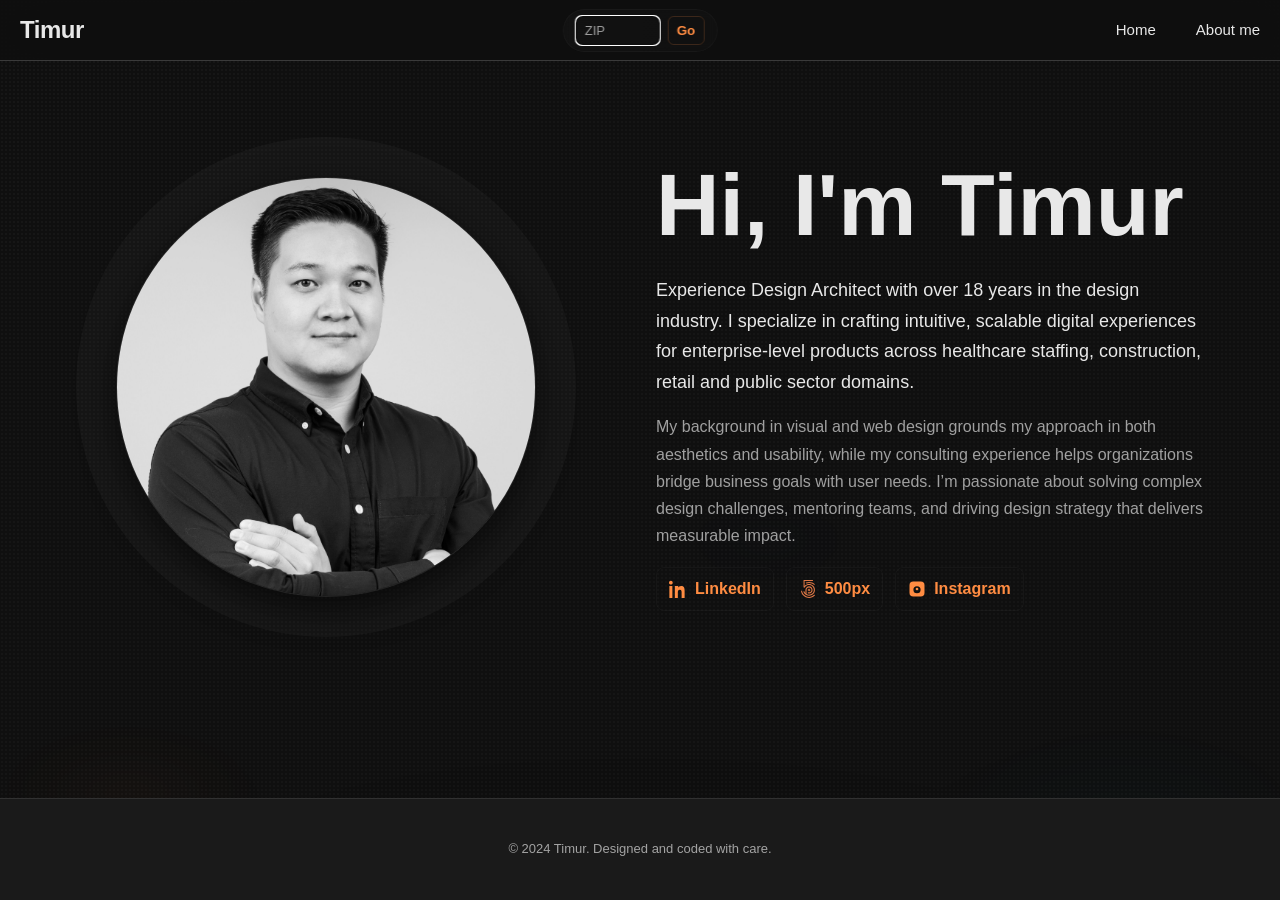
<file: about.html>
<!DOCTYPE html>
<html lang="en">
<head>
    <meta charset="UTF-8">
    <meta name="viewport" content="width=device-width, initial-scale=1.0">
    <title>About — Timur</title>
    <link rel="stylesheet" href="style.css">
</head>
<body>
    <nav>
        <div class="nav-container">
            <div class="logo">Timur</div>

            <div class="weather-widget center" id="weather-widget" aria-live="polite">
                <div class="weather-display">
                    <div class="weather-emoji">☀️</div>
                    <div class="weather-temp">--°F</div>
                    <div class="weather-location"></div>
                </div>

                <form class="weather-zip" id="weather-zip" onsubmit="return false;">
                    <input id="zip-input" class="weather-input" type="text" inputmode="numeric" maxlength="10" placeholder="ZIP" aria-label="ZIP code">
                    <button id="zip-submit" class="weather-submit">Go</button>
                </form>
            </div>

            <ul class="nav-links" role="navigation" aria-label="Main navigation">
                <li><a href="index.html">Home</a></li>
                <li><a href="about.html">About me</a></li>
            </ul>
        </div>
    </nav>

    <main class="about-page">
        <section class="section-container">
            <div class="about-inner">
                <div class="profile-top">
                    <div class="profile-image">
                        <div class="portrait-bg">
                            <img src="Images/Self_portrait_1x1.jpeg" alt="Timur portrait">
                        </div>
                    </div>
                    <div class="profile-text">
                        <h2 class="profile-title">Hi, I'm Timur</h2>
                        <p class="lead">Experience Design Architect with over 18 years in the design industry. I specialize in crafting intuitive, scalable digital experiences for enterprise-level products across healthcare staffing, construction, retail and public sector domains.</p>

                        <p>My background in visual and web design grounds my approach in both aesthetics and usability, while my consulting experience helps organizations bridge business goals with user needs. I’m passionate about solving complex design challenges, mentoring teams, and driving design strategy that delivers measurable impact.</p>

                        <div class="social-links">
                            <a href="https://www.linkedin.com/in/timur-dzhambinov/" target="_blank" rel="noopener">
                                <svg viewBox="0 0 24 24" aria-hidden="true" focusable="false"><path fill="currentColor" d="M4.98 3.5C4.98 4.88 3.88 6 2.5 6S0 4.88 0 3.5 1.12 1 2.5 1 4.98 2.12 4.98 3.5zM.5 8h4V24h-4V8zM8.5 8h3.78v2.16h.05c.53-.99 1.82-2.04 3.75-2.04 4.01 0 4.75 2.64 4.75 6.07V24h-4v-7.06c0-1.68-.03-3.85-2.34-3.85-2.34 0-2.7 1.83-2.7 3.72V24h-4V8z"/></svg>
                                LinkedIn
                            </a>
                            <a href="https://500px.com/p/dtimur?view=photos" target="_blank" rel="noopener">
                                <img src="Images/500px-logo-svg-vector.svg" alt="500px logo" class="social-icon">
                                500px
                            </a>
                            <a href="https://www.instagram.com/creo.works" target="_blank" rel="noopener">
                                <svg viewBox="0 0 24 24" aria-hidden="true" focusable="false"><path fill="currentColor" d="M7 2h10a5 5 0 0 1 5 5v10a5 5 0 0 1-5 5H7a5 5 0 0 1-5-5V7a5 5 0 0 1 5-5zm5 6.2A4.8 4.8 0 1 0 16.8 13 4.8 4.8 0 0 0 12 8.2zm6.4-2.6a1.12 1.12 0 1 1-1.12 1.12A1.12 1.12 0 0 1 18.4 5.6zM12 10.2A1.8 1.8 0 1 1 10.2 12 1.8 1.8 0 0 1 12 10.2z"/></svg>
                                Instagram
                            </a>
                        </div>
                    </div>
                </div>

                <!-- contact form removed per request -->
            </div>
        </section>
    </main>

    <footer>
        <p>&copy; 2024 Timur. Designed and coded with care.</p>
    </footer>

    <script src="app.js"></script>
</body>
</html>
</file>
<file: style.css>
* {
    margin: 0;
    padding: 0;
    box-sizing: border-box;
}

:root {
    --primary: #1a1a1a;
    --secondary: #2d2d2d;
    --accent: #ff8c42;
    --accent-blue: #00b4d8;
    --text: #e8e8e8;
    --text-light: #a0a0a0;
    --border: #3a3a3a;
    --border-blue: #00b4d8;
}

html {
    scroll-behavior: smooth;
}

body {
    font-family: -apple-system, BlinkMacSystemFont, 'Segoe UI', Helvetica, Arial, sans-serif;
    background-color: #0f0f0f;
    color: var(--text);
    line-height: 1.6;
}

/* make footer stick to bottom */
html, body { height: 100%; }
body { display: flex; flex-direction: column; }
main { flex: 1 0 auto; position: relative; z-index: 1; }

/* subtle retrofuturism nebula background */
body::before {
    content: "";
    position: fixed;
    inset: 0;
    pointer-events: none;
    z-index: 0;
    mix-blend-mode: normal;
    background-repeat: no-repeat;
    background-image:
        radial-gradient(45% 35% at 10% 88%, rgba(255,140,66,0.26), transparent 24%),
        radial-gradient(60% 50% at 88% 92%, rgba(0,180,216,0.22), transparent 26%),
        radial-gradient(40% 30% at 60% 60%, rgba(102,126,234,0.16), transparent 20%),
        radial-gradient(100% 40% at 50% 100%, rgba(120,20,160,0.12), transparent 40%),
        radial-gradient(2000px 600px at 50% 100%, rgba(30,10,40,0.14), transparent 30%);
    opacity: 0.12;
    filter: saturate(100%) contrast(95%);
    /* fade out toward the top */
    -webkit-mask-image: linear-gradient(to top, rgba(0,0,0,1), rgba(0,0,0,0));
    mask-image: linear-gradient(to top, rgba(0,0,0,1), rgba(0,0,0,0));
}

/* make sure main content sits above the decorative background */
.hero, .gallery-section, .masonry-gallery, .section-container, section, footer, .projects-grid, .about-page, main {
    position: relative;
    z-index: 1;
}

/* subtle multi-sized starfield */
body::after {
    content: "";
    position: fixed;
    inset: 0;
    pointer-events: none;
    z-index: 0;
    background-image: radial-gradient(white 0.8px, transparent 0.8px), radial-gradient(white 0.5px, transparent 0.5px);
    background-size: 4px 4px, 8px 8px;
    opacity: 0.03;
    mix-blend-mode: normal;
    transform: translateZ(0);
}

/* Navigation */
nav {
    position: fixed;
    top: 0;
    width: 100%;
    background: rgba(15, 15, 15, 0.95);
    backdrop-filter: blur(20px);
    z-index: 1000;
    border-bottom: 1px solid var(--border);
}

.nav-container {
    max-width: 1400px;
    margin: 0 auto;
    padding: 0 20px;
    display: flex;
    justify-content: space-between;
    align-items: center;
    height: 60px;
}

.nav-container {
    position: relative;
}

.weather-widget {
    position: relative;
    display: flex;
    align-items: center;
    gap: 8px;
    background: linear-gradient(90deg, rgba(255,255,255,0.02), rgba(255,255,255,0.01));
    padding: 6px 12px;
    border-radius: 999px;
    border: 1px solid rgba(255,255,255,0.03);
    color: var(--text);
    font-weight: 600;
    font-size: 14px;
    backdrop-filter: blur(4px);
    margin-left: auto;
}

.weather-widget.center {
    position: absolute;
    left: 50%;
    transform: translateX(-50%);
    margin-left: 0;
}

.weather-emoji {
    font-size: 18px;
}

.weather-temp {
    color: var(--text);
}

.weather-display {
    display: flex;
    align-items: center;
    gap: 8px;
}

.weather-location {
    color: var(--text-light);
    font-size: 13px;
    font-weight: 500;
    margin-left: 6px;
}

.weather-debug {
    display: none !important;
}

.weather-loading {
    color: var(--text-light);
    font-weight: 500;
    font-size: 13px;
}

/* ZIP fallback styles */
.weather-zip { display: none; }
.weather-widget.zip-visible .weather-zip { display: flex; align-items: center; gap: 8px; }
.weather-widget.zip-visible .weather-display { display: none; }
.weather-input {
    background: transparent;
    border: 1px solid rgba(255,255,255,0.04);
    color: var(--text);
    padding: 6px 8px;
    border-radius: 6px;
    width: 84px;
    font-size: 13px;
}
.weather-input::placeholder { color: var(--text-light); }
.weather-submit {
    background: transparent;
    color: var(--accent);
    border: 1px solid rgba(255,140,66,0.18);
    padding: 6px 8px;
    border-radius: 6px;
    cursor: pointer;
    font-weight: 600;
}
.weather-submit:hover { background: rgba(255,140,66,0.06); }

.logo {
    font-size: 24px;
    font-weight: 700;
    letter-spacing: -0.5px;
}

.nav-links {
    display: flex;
    gap: 40px;
    list-style: none;
}

.nav-links a {
    text-decoration: none;
    color: var(--text);
    font-size: 15px;
    font-weight: 500;
    transition: color 0.3s ease;
}

.nav-links a:hover {
    color: var(--accent);
}

/* Hero Section */
.hero {
    margin-top: 60px;
    padding: 120px 20px 100px;
    text-align: center;
}

.hero-content {
    max-width: 1000px;
    margin: 0 auto;
}

.hero-subtitle {
    font-size: 18px;
    color: var(--text-light);
    margin-bottom: 16px;
    letter-spacing: 0.3px;
}

h1 {
    font-size: 84px;
    font-weight: 700;
    line-height: 1.05;
    margin-bottom: 24px;
    letter-spacing: -1.5px;
}

.hero-description {
    font-size: 21px;
    color: var(--text-light);
    margin-bottom: 0;
    line-height: 1.38;
    max-width: 800px;
    margin-left: auto;
    margin-right: auto;
}

.cta-buttons {
    display: flex;
    gap: 16px;
    justify-content: center;
}

.btn {
    padding: 12px 32px;
    border-radius: 8px;
    font-size: 15px;
    font-weight: 600;
    text-decoration: none;
    cursor: pointer;
    border: none;
    transition: all 0.3s ease;
}

.btn-primary {
    background-color: var(--accent);
    color: #1a1a1a;
}

.btn-primary:hover {
    background-color: #ff7a1f;
    transform: translateY(-2px);
}

.btn-secondary {
    background-color: transparent;
    color: var(--accent-blue);
    border: 2px solid var(--border-blue);
}

.btn-secondary:hover {
    background-color: rgba(0, 113, 227, 0.1);
    color: var(--accent-blue);
    transform: translateY(-2px);
}

/* Featured Section */
.featured {
    padding: 100px 20px;
    background-color: var(--secondary);
}

.section-container {
    max-width: 1400px;
    margin: 0 auto;
}

.section-title {
    font-size: 48px;
    font-weight: 700;
    margin-bottom: 60px;
    letter-spacing: -0.5px;
}

.projects-grid {
    display: grid;
    grid-template-columns: repeat(auto-fit, minmax(400px, 1fr));
    gap: 40px;
}

.project-card {
    background: #1a1a1a;
    border-radius: 12px;
    overflow: hidden;
    transition: transform 0.3s ease, box-shadow 0.3s ease;
    cursor: pointer;
    border: 1px solid var(--border);
}

.project-card:hover {
    transform: translateY(-8px);
    box-shadow: 0 20px 40px rgba(255, 140, 66, 0.15);
}

.project-image {
    width: 100%;
    height: 280px;
    background: linear-gradient(135deg, #667eea 0%, #764ba2 100%);
    display: flex;
    align-items: center;
    justify-content: center;
    color: white;
    font-size: 14px;
    font-weight: 600;
}

.project-card:nth-child(2) .project-image {
    background: linear-gradient(135deg, #f093fb 0%, #f5576c 100%);
}

.project-card:nth-child(3) .project-image {
    background: linear-gradient(135deg, #4facfe 0%, #00f2fe 100%);
}

.project-info {
    padding: 32px;
}

.project-info h3 {
    font-size: 20px;
    font-weight: 600;
    margin-bottom: 12px;
}

.project-info p {
    color: var(--text-light);
    font-size: 15px;
    line-height: 1.5;
}

/* About Section */
.about {
    padding: 100px 20px;
    background-color: var(--primary);
}

/* About page layout: top spacing and two blocks centered at 800px */
.about-page { padding-top: 120px; }
.about-inner { max-width: 1280px; margin: 0 auto; padding: 64px 56px; background: transparent; color: var(--text); border-radius: 8px; }

.profile-title { font-size: 88px; color: var(--text); margin-bottom: 28px; font-weight: 700; line-height: 0.95; }
.profile-top { display: flex; gap: 80px; align-items: center; padding-bottom: 24px; }

.portrait-bg { width: 500px; height: 500px; border-radius: 50%; background: rgba(255,255,255,0.03); display: flex; align-items: center; justify-content: center; }
.portrait-bg img { width: 420px; height: 420px; object-fit: cover; border-radius: 50%; border: 1px solid rgba(255,255,255,0.06); box-shadow: 0 12px 36px rgba(0,0,0,0.6); }

.profile-text { flex: 1; }
.profile-text .lead {
    font-size: 18px;
    color: var(--text);
    margin-bottom: 16px;
}
.profile-text p { color: var(--text-light); line-height: 1.7; margin-bottom: 18px; }

.social-links { display: flex; gap: 12px; margin: 18px 0 0; }
.social-links a {
    color: var(--accent);
    text-decoration: none;
    font-weight: 600;
    padding: 8px 12px;
    border: 1px solid rgba(255,255,255,0.03);
    border-radius: 8px;
    display: inline-flex;
    align-items: center;
    gap: 8px;
}
.social-links svg { width: 18px; height: 18px; display: inline-block; color: var(--accent); }
.social-links svg path { fill: currentColor; }
/* allow raster/SVG images used as icons */
.social-links img.social-icon { width: 18px; height: 18px; display: inline-block; object-fit: contain; }
/* tint external SVG/PNG icons to match --accent (approximate) */
.social-links img.social-icon {
    filter: invert(52%) sepia(45%) saturate(650%) hue-rotate(335deg) brightness(96%) contrast(95%);
}

@media (max-width: 880px) {
    .profile-top { flex-direction: column; align-items: center; text-align: left; gap: 18px; }
    .portrait-bg { width: 280px; height: 280px; }
    .portrait-bg img { width: 220px; height: 220px; }
    .profile-title { font-size: 36px; }
    .weather-widget.center { position: absolute; top: 10px; }
}

.about-content {
    max-width: 900px;
    margin: 0 auto;
}

.about-text {
    font-size: 18px;
    color: var(--text-light);
    line-height: 1.8;
    margin-bottom: 32px;
}

.skills {
    display: grid;
    grid-template-columns: repeat(auto-fit, minmax(200px, 1fr));
    gap: 24px;
    margin-top: 48px;
}

.skill-item {
    padding: 24px;
    background-color: transparent;
    border-radius: 8px;
    border: 2px solid var(--border-blue);
}

.skill-title {
    font-weight: 600;
    margin-bottom: 12px;
    font-size: 16px;
}

.skill-description {
    font-size: 14px;
    color: var(--text-light);
    line-height: 1.6;
}

/* Contact Section */
.contact {
    padding: 100px 20px;
    background-color: var(--primary);
    color: white;
    text-align: center;
}

.contact-content {
    max-width: 800px;
    margin: 0 auto;
}

.contact h2 {
    font-size: 54px;
    font-weight: 700;
    margin-bottom: 24px;
    letter-spacing: -0.5px;
}

.contact p {
    font-size: 18px;
    color: rgba(255, 255, 255, 0.8);
    margin-bottom: 40px;
    line-height: 1.6;
}

.contact-links {
    display: flex;
    gap: 16px;
    justify-content: center;
    flex-wrap: wrap;
}

.contact-links a {
    color: var(--accent);
    text-decoration: none;
    font-size: 15px;
    font-weight: 600;
    padding: 12px 24px;
    border: 2px solid var(--border-blue);
    border-radius: 8px;
    transition: all 0.3s ease;
}

.contact-links a:hover {
    border-color: var(--accent);
    background-color: rgba(255, 140, 66, 0.1);
    color: var(--accent);
}

/* Footer */
footer {
    background-color: var(--primary);
    color: rgba(255, 255, 255, 0.6);
    padding: 40px 20px;
    text-align: center;
    font-size: 13px;
    border-top: 1px solid rgba(255, 255, 255, 0.1);
}
.about-page { display:flex; align-items:center; justify-content:center; padding: 40px 20px; min-height: calc(100vh - 160px); }
/* Responsive */
@media (max-width: 768px) {
    h1 {
        font-size: 48px;
    }

    .nav-links {
        gap: 24px;
    }

    .nav-links a {
        font-size: 13px;
    }

    .hero-description {
        font-size: 18px;
    }

    .section-title {
        font-size: 36px;
    }

    .projects-grid {
        grid-template-columns: 1fr;
    }

    .cta-buttons {
        flex-direction: column;
        align-items: center;
    }

    .btn {
        width: 100%;
    }

    .contact h2 {
        font-size: 36px;
    }
}

/* Animations */
@keyframes fadeInUp {
    from {
        opacity: 0;
        transform: translateY(20px);
    }
    to {
        opacity: 1;
        transform: translateY(0);
    }
}

.hero-content {
    animation: fadeInUp 0.8s ease-out;
}

.project-card {
    animation: fadeInUp 0.8s ease-out forwards;
}

.project-card:nth-child(1) { animation-delay: 0s; }
.project-card:nth-child(2) { animation-delay: 0.1s; }
.project-card:nth-child(3) { animation-delay: 0.2s; }

/* Masonry Gallery */
.gallery-section { padding: 0; }
.masonry-gallery { position: relative; max-width: none; width: 100vw; margin-left: calc(50% - 50vw); margin-right: calc(50% - 50vw); padding: 20px 24px; box-sizing: border-box; }
.gallery-note { color: var(--text-light); font-size: 13px; margin-top: 12px; text-align: center; }

.gallery-loader { position: absolute; left: 50%; top: 18px; transform: translateX(-50%); z-index: 5; }
.spinner {
    width: 40px;
    height: 40px;
    border-radius: 50%;
    border: 4px solid rgba(255,255,255,0.06);
    border-top-color: var(--accent);
    animation: spin 1s linear infinite;
}
@keyframes spin { to { transform: rotate(360deg); } }

.gallery-columns { display: flex; gap: 24px; align-items: flex-start; justify-content: flex-start; padding-top: 24px; }
.gallery-column { display: flex; flex-direction: column; gap: 24px; flex: 1 1 0; }
.gallery-column img { display: block; width: 100%; height: auto; max-width: none; max-height: none; border-radius: 10px; object-fit: cover; cursor: pointer; opacity: 0; transform: translateY(12px); transition: opacity 360ms ease, transform 360ms ease; box-shadow: 0 8px 24px rgba(0,0,0,0.6); }
.gallery-column img.in-view { opacity: 1; transform: translateY(0); }

/* Lightbox */
.lightbox {
    position: fixed;
    inset: 0;
    display: flex;
    align-items: center;
    justify-content: center;
    background: rgba(0,0,0,0.85);
    z-index: 2000;
    opacity: 0;
    visibility: hidden;
    pointer-events: none;
    transition: opacity 360ms ease, visibility 360ms linear;
}
.lightbox.active {
    opacity: 1;
    visibility: visible;
    pointer-events: auto;
}
.lightbox img {
    max-width: 92vw;
    max-height: 92vh;
    border-radius: 8px;
    box-shadow: 0 30px 80px rgba(0,0,0,0.8);
    transform: scale(0.98);
    opacity: 0;
    transition: transform 360ms cubic-bezier(.2,.8,.2,1), opacity 360ms ease;
}
.lightbox.active img {
    transform: scale(1);
    opacity: 1;
}
.lightbox .close {
    position: absolute;
    top: 24px;
    right: 28px;
    color: var(--text);
    font-size: 28px;
    cursor: pointer;
    transition: opacity 200ms ease;
}

/* Responsive behavior */
@media (max-width: 900px) {
    .gallery-columns { gap: 16px; }
}

@media (max-width: 600px) {
    .gallery-columns { gap: 12px; padding-top: 40px; }
    .nav-container { padding: 0 12px; }
}
</file>
